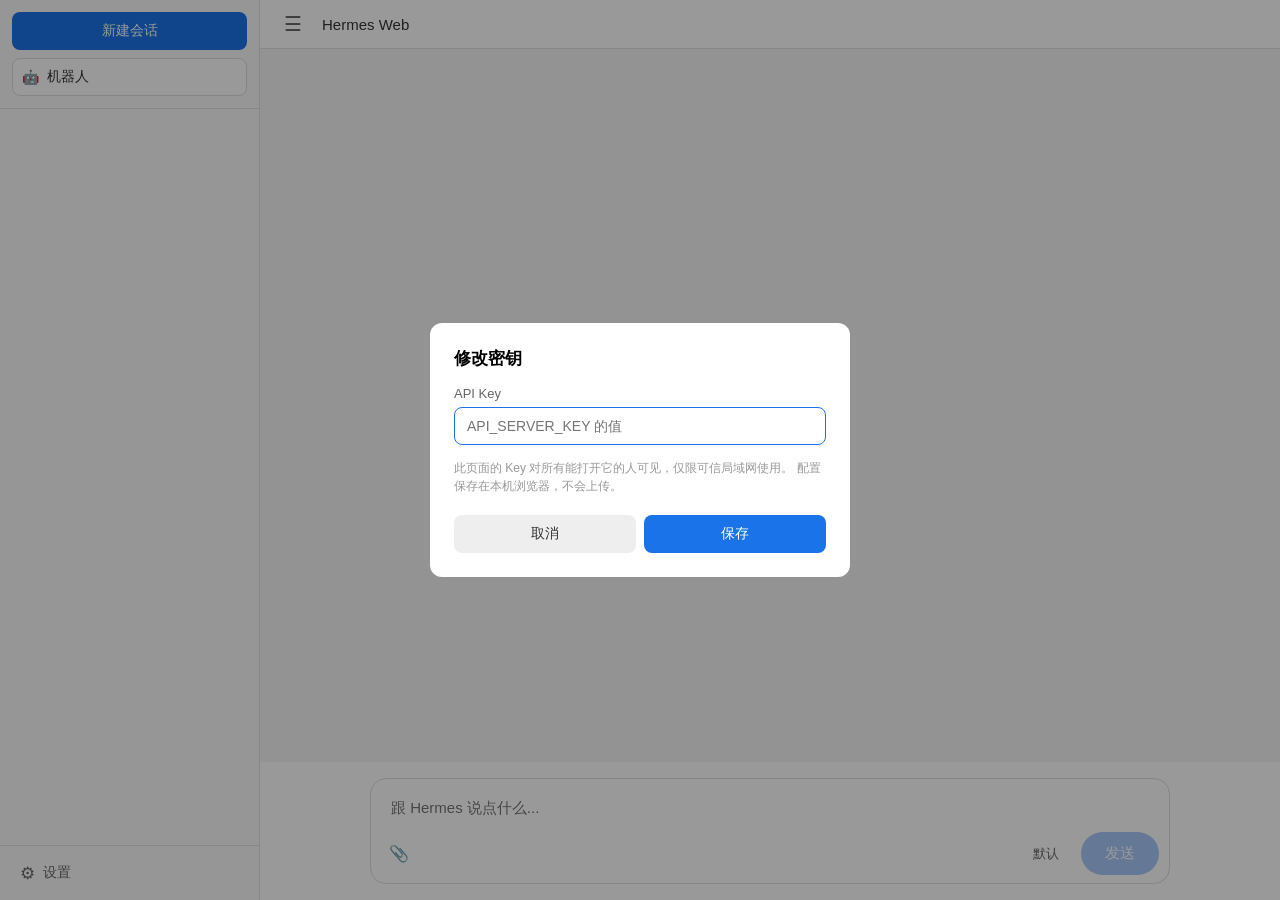
<file: frontend/index.html>
<!DOCTYPE html>
<html lang="zh">
<head>
<meta charset="UTF-8">
<meta name="viewport" content="width=device-width, initial-scale=1.0">
<title>Hermes Web</title>
<link rel="stylesheet" href="css/base.css">
<link rel="stylesheet" href="css/dialog.css">
<link rel="stylesheet" href="css/key-dialog.css">
<link rel="stylesheet" href="css/model-dialog.css">
<link rel="stylesheet" href="css/qqbot.css">
</head><body>

<aside id="sidebar">
  <div id="sidebar-head">
    <button id="new-ws" type="button">新建会话</button>
    <button id="bot-btn" type="button"><span>🤖</span><span>机器人</span><span class="bot-badge" id="bot-badge"></span></button>
  </div>
  <div id="ws-list"></div>

  <div id="sidebar-foot">
    <div id="settings-pop">
      <div class="set-row" id="row-model">
        <span>模型</span>
        <span class="sub" id="model-name"></span>
      </div>
      <div class="set-row" id="row-key">
        <span>密钥</span>
        <span class="arrow">›</span>
      </div>
    </div>
    <button id="gear-btn" type="button">
      <span class="gear-icon">⚙</span><span>设置</span>
    </button>
  </div>
</aside>

<div id="main">
  <header id="topbar">
    <button id="toggle-sidebar" type="button" title="切换侧栏">☰</button>
    <span id="topbar-title">Hermes Web</span>
  </header>

  <div id="chat"><div id="chat-inner"></div></div>

  <div id="input-bar">
    <div id="input-inner">
      <div id="file-chips"></div>
      <div id="input-row">
        <input id="input" type="text" placeholder="跟 Hermes 说点什么..." autocomplete="off">
      </div>
      <div id="btn-row">
        <button id="file-btn" type="button" title="文件" aria-label="上传文件">📎</button>
        <input id="file-input" type="file" multiple hidden>
        <div id="reasoning-wrap">
          <button id="reasoning-btn" type="button" title="推理强度"><span id="reasoning-name">默认</span></button>
          <div id="reasoning-pop"></div>
        </div>
        <button id="send-btn" type="button">发送</button>
      </div>
    </div>
  </div>
</div>

<div id="cfg-mask" class="mask">
  <div id="cfg" class="dialog">
    <h2 id="cfg-title">修改密钥</h2>
    <label>API Key</label>
    <input id="cfg-key" type="password" placeholder="API_SERVER_KEY 的值">
    <div id="cfg-note">
      此页面的 Key 对所有能打开它的人可见，仅限可信局域网使用。
      配置保存在本机浏览器，不会上传。
    </div>
    <div id="cfg-btns" class="dialog-btns">
      <button id="cfg-cancel" class="btn-ghost" type="button">取消</button>
      <button id="cfg-save" class="btn-primary" type="button">保存</button>
    </div>
  </div>
</div>

<div id="model-mask" class="mask">
  <div id="model-box" class="dialog">
    <h2>切换模型</h2>
    <label class="mf-label">供应商</label>
    <div id="model-provider-wrap">
      <input id="model-provider" type="text" autocomplete="off" placeholder="输入名称">
      <span id="provider-arrow" title="展开供应商列表">▼</span>
      <div id="provider-pop"></div>
    </div>
    <div class="mf-gap"></div>
    <label class="mf-label">模型</label>
    <div id="model-select-wrap">
      <input id="model-select" type="text" autocomplete="off" placeholder="输入名称">
      <span id="model-arrow" title="展开模型列表">▼</span>
      <div id="model-pop"></div>
    </div>
    <label class="mf-label">API Key</label>
    <input id="model-key" type="password" autocomplete="off" placeholder="sk-...">
    <label class="mf-label">API 地址</label>
    <input id="model-base" type="text" autocomplete="off" placeholder="https://.../v1">
    <div id="model-btns" class="dialog-btns">
      <button id="model-confirm" class="btn-primary" type="button">确认</button>
      <button id="model-cancel" class="btn-ghost" type="button">取消</button>
    </div>
  </div>
</div>

<!-- QQ 机器人：独立弹窗，盖在聊天上面，关掉就回到原样的聊天页 -->
<div id="bot-mask" class="mask">
  <div id="bot-dialog" role="dialog" aria-modal="true" aria-labelledby="bot-dialog-title">
    <header id="bot-dialog-head">
      <h2 id="bot-dialog-title">🤖 QQ 机器人</h2>
      <button id="bot-close" type="button" title="关闭" aria-label="关闭">×</button>
    </header>

    <div id="bot-dialog-body">
      <div id="bot-cards">
        <div class="bot-card">
          <h3>1. 应用凭据</h3>
          <div class="bot-row">
            <a id="bot-qr-btn" class="btn-primary" href="https://q.qq.com/qqbot/#/"
               target="_blank" rel="noreferrer">打开 QQ 开放平台 ↗</a>
            <span class="bot-hint">去那里新建 / 打开机器人应用，复制 AppID 和 AppSecret 填到下面</span>
          </div>
          <label class="bot-label">AppID</label>
          <input id="bot-app-id" type="text" autocomplete="off" placeholder="10201xxxx">
          <label class="bot-label">AppSecret</label>
          <input id="bot-secret" type="password" autocomplete="off" placeholder="留空则不修改">
        </div>

        <div class="bot-card">
          <h3>2. 私聊授权</h3>
          <div id="bot-authz"></div>
          <label class="bot-label" id="bot-allowed-label">白名单 OpenID（逗号分隔）</label>
          <input id="bot-allowed" type="text" autocomplete="off" placeholder="留空则不额外放行">
          <label class="bot-label">群白名单 group_openid（逗号分隔，可留空）</label>
          <input id="bot-group-allowed" type="text" autocomplete="off">
          <label class="bot-label">home channel（cron / 通知的默认投递 OpenID，可留空）</label>
          <input id="bot-home" type="text" autocomplete="off">
        </div>

        <div class="bot-card">
          <h3>3. 开关</h3>
          <label class="bot-check"><input id="bot-enabled" type="checkbox"> 启用 QQ 机器人</label>
          <label class="bot-check"><input id="bot-markdown" type="checkbox"> Markdown 渲染</label>
          <div class="bot-row">
            <button id="bot-save" class="btn-primary" type="button">保存并重启网关</button>
            <span id="bot-status" class="bot-hint"></span>
          </div>
        </div>

        <div class="bot-card">
          <h3>连接状态</h3>
          <div id="bot-gw" class="bot-hint">读取中…</div>
          <div id="bot-log" class="bot-log"></div>
        </div>

        <div class="bot-card">
          <h3>照这个顺序走</h3>
          <ol class="bot-steps">
            <li>点上面的「打开 QQ 开放平台」，注册开发者并创建一个机器人应用。</li>
            <li>在应用后台勾选权限：C2C 私聊消息、群聊 @ 消息、频道消息、交互按钮。</li>
            <li>把应用的 AppID 和 AppSecret 复制回来，填进「1. 应用凭据」。</li>
            <li>选私聊授权方式 → 勾「启用」→ 保存，网关自动重启并加载新凭据。</li>
            <li>在 QQ 里私聊机器人发一句话测试；陌生人首次发消息会要求配对审批。</li>
          </ol>
          <div class="bot-faq" id="bot-faq">
            <div class="faq-head">一直连不上</div>
            <div class="faq-body">看上面的「连接状态」和日志里 <code>[QQBot:</code> 开头的行。</div>
            <div class="faq-head">提示 app ID already in use</div>
            <div class="faq-body">另一个网关进程占着同一个 AppID，先 <code>hermes gateway stop</code>。</div>
            <div class="faq-head">收到消息没回复</div>
            <div class="faq-body">检查私聊授权是不是拦掉了；群消息必须 @ 机器人。</div>
            <div class="faq-head">AppSecret 从哪里复制</div>
            <div class="faq-body">QQ 开放平台 → 选择应用 → 开发设置 →「机器人」页签里有 AppID / AppSecret。</div>
            <div class="faq-head">还想用手机扫码配置</div>
            <div class="faq-body">那要走 Hermes 官方的扫码向导：<code>hermes gateway setup</code>（选 QQ Bot）或在终端里跑 <code>hermes serve</code> 打开它的 Messaging 页。本页只做手填。</div>
            <div class="faq-head">审批陌生人</div>
            <div class="faq-body"><code>hermes pairing approve &lt;id&gt;</code>，id 会出现在对方的配对提示里。</div>
          </div>
        </div>
      </div>
    </div>
  </div>
</div>

<script type="module" src="js/main.js"></script>
</body>
</html>
</file>
<file: frontend/css/base.css>
/* ============================================================
   Hermes Web 前端公共样式
   ============================================================ */

* { box-sizing: border-box; margin: 0; padding: 0; }
body { font-family: -apple-system, "PingFang SC", "Microsoft YaHei", sans-serif;
       background: #f5f5f5; height: 100vh; display: flex; overflow: hidden; }

/* ---------- 左侧栏 ---------- */
#sidebar { width: 260px; background: #fafafa; border-right: 1px solid #e0e0e0;
           display: flex; flex-direction: column; transition: width .2s; flex-shrink: 0; }
#sidebar.collapsed { width: 0; border-right: none; overflow: hidden; }
#sidebar-head { padding: 12px; border-bottom: 1px solid #e0e0e0; }
#new-ws { width: 100%; padding: 10px; font-size: 14px; border-radius: 8px;
          background: #1a73e8; color: #fff; border: none; cursor: pointer; }
#new-ws:hover { background: #1557b0; }
/* 「机器人」：新建会话下面那一行，样式跟新建会话一致，只是次要一点 */
#bot-btn { width: 100%; margin-top: 8px; padding: 9px; font-size: 14px; border-radius: 8px;
           background: #fff; color: #333; border: 1px solid #ddd; cursor: pointer;
           display: flex; align-items: center; gap: 8px; font-family: inherit; }
#bot-btn:hover { background: #f0f0f0; }
#bot-btn.active { background: #e3f0fd; color: #1a73e8; border-color: #a8c7fa; }
#bot-btn .bot-badge { margin-left: auto; font-size: 11px; color: #999; }
#bot-btn .bot-badge.on { color: #1e8e3e; }
#ws-list { flex: 1; overflow-y: auto; padding: 8px; }
.ws-item { padding: 10px 12px; border-radius: 8px; cursor: pointer; margin-bottom: 4px;
           font-size: 14px; color: #333; display: flex; justify-content: space-between;
           align-items: center; gap: 8px; }
.ws-item:hover { background: #ececec; }
.ws-item.active { background: #e3f0fd; color: #1a73e8; font-weight: 500; }
.ws-title { flex: 1; overflow: hidden; text-overflow: ellipsis; white-space: nowrap; }
.ws-del { opacity: 0; color: #999; font-size: 16px; line-height: 1; padding: 2px 4px;
          border-radius: 4px; background: none; border: none; cursor: pointer; flex-shrink: 0; }
.ws-item:hover .ws-del { opacity: 1; }
.ws-del:hover { background: #ffdddd; color: #d32f2f; }
.ws-empty { padding: 20px 12px; text-align: center; color: #999; font-size: 13px; }

/* ---------- 左下角设置 ---------- */
#sidebar-foot { border-top: 1px solid #e0e0e0; padding: 8px; position: relative; flex-shrink: 0; }
#gear-btn { width: 100%; padding: 10px 12px; background: none; border: none;
            border-radius: 8px; cursor: pointer; display: flex; align-items: center;
            gap: 8px; font-size: 14px; color: #666; text-align: left; font-family: inherit; }
#gear-btn:hover { background: #ececec; }
#gear-btn .gear-icon { font-size: 17px; line-height: 1; }

#settings-pop { position: absolute; left: 8px; right: 8px; bottom: 56px;
                background: #fff; border: 1px solid #e0e0e0; border-radius: 10px;
                box-shadow: 0 4px 16px rgba(0,0,0,.12); padding: 6px;
                display: none; z-index: 60; }
#settings-pop.show { display: block; }
.set-row { padding: 10px 12px; border-radius: 6px; cursor: pointer; font-size: 14px;
           color: #333; display: flex; justify-content: space-between;
           align-items: center; gap: 8px; }
.set-row:hover { background: #f0f0f0; }
.set-row .arrow { color: #bbb; font-size: 13px; }
.set-row .sub { color: #999; font-size: 12px; }

/* ---------- 主区 ---------- */
#main { flex: 1; display: flex; flex-direction: column; min-width: 0; }
#topbar { background: #fff; border-bottom: 1px solid #e0e0e0; display: flex;
          align-items: center; padding: 8px 16px; gap: 12px; }
#toggle-sidebar { background: none; border: none; font-size: 20px; cursor: pointer;
                  color: #666; padding: 4px 8px; border-radius: 6px; }
#toggle-sidebar:hover { background: #f0f0f0; }
#topbar-title { font-size: 15px; color: #333; font-weight: 500;
                overflow: hidden; text-overflow: ellipsis; white-space: nowrap; }

#chat { flex: 1; overflow-y: auto; padding: 20px; }
#chat-inner { max-width: 800px; margin: 0 auto; width: 100%; }
.msg { margin-bottom: 16px; display: flex; }
.msg.user { justify-content: flex-end; }
.bubble { max-width: 80%; padding: 12px 16px; border-radius: 12px; line-height: 1.6;
          font-size: 15px; white-space: pre-wrap; word-break: break-word; }
.msg.user .bubble { background: #1a73e8; color: #fff; }
.msg.assistant .bubble { background: #fff; color: #1a1a1a; box-shadow: 0 1px 2px rgba(0,0,0,.1); }
.msg.system .bubble { background: #fff3cd; color: #856404; font-size: 13px; }
.tool-card { background: #f8f9fa; border: 1px solid #e0e0e0; border-radius: 8px;
             padding: 8px 12px; margin-bottom: 8px; font-size: 13px; color: #666; }
.tool-card.done { border-color: #c8e6c9; background: #f1f8f4; }
.tool-card.fail { border-color: #ffcdd2; background: #fff5f5; color: #c62828; }

/* 输入区：整条不带边框，只有底下一道分隔线 */
#input-bar { padding: 16px; background: #fff; border: none; }
/* 三层：上面附件标签，中间输入框，下面一排按钮 */
#input-inner { max-width: 800px; margin: 0 auto; display: flex; flex-direction: column;
               gap: 4px; border: 1px solid #ddd; border-radius: 16px; padding: 8px 10px; }
#input-row { display: flex; }
#btn-row { display: flex; align-items: center; justify-content: flex-end; gap: 8px; }
/* 附件按钮：贴在输入框这一行最左边，正圆，宽高都等于推理强度按钮的高度 */
#file-btn { --btn-h: calc(13px * 1.2 + 20px);  /* 推理按钮：13px 字号 + 上下 10px 内边距 */
            margin-right: auto; flex-shrink: 0; width: var(--btn-h); height: var(--btn-h);
            padding: 0; border-radius: 50%; font-size: 16px; line-height: 1;
            display: inline-flex; align-items: center; justify-content: center;
            background: none; border: none; color: #666; cursor: pointer; }
#file-btn:hover { background: #ececec; }
#file-btn:disabled { opacity: .45; cursor: default; background: none; }
#file-chips { display: flex; flex-wrap: wrap; gap: 6px; }
#file-chips:empty { display: none; }
.file-chip { display: inline-flex; align-items: center; gap: 6px; max-width: 240px;
             padding: 4px 8px 4px 10px; border-radius: 12px; background: #f1f3f4;
             font-size: 12px; color: #333; }
.file-chip.bad { background: #fdecea; color: #c62828; }
.file-chip .chip-name { overflow: hidden; text-overflow: ellipsis; white-space: nowrap; }
.file-chip .chip-meta { color: #999; flex-shrink: 0; }
.file-chip.bad .chip-meta { color: #c62828; }
.file-chip .chip-x { background: none; border: none; color: #999; font-size: 14px;
                     line-height: 1; padding: 0 2px; cursor: pointer; }
.file-chip .chip-x:hover { color: #d32f2f; }
#reasoning-wrap { position: relative; flex-shrink: 0; }
/* 档位按钮无边框 */
#reasoning-btn { flex-shrink: 0; padding: 10px 14px; border-radius: 24px; font-size: 13px;
                 font-family: inherit; background: none; border: none; color: #666;
                 cursor: pointer; white-space: nowrap; box-shadow: none; outline: none; }
#reasoning-btn:hover { box-shadow: none; background: #ececec; }
#reasoning-btn #reasoning-name { font-weight: 500; }
#reasoning-btn.on { background: #eef4ff; color: #1a73e8; }
/* 上拉框：在按钮正上方 */
#reasoning-pop { position: absolute; left: 0; bottom: calc(100% + 8px); min-width: 100%;
                 background: #fff; border: 1px solid #e0e0e0; border-radius: 10px;
                 box-shadow: 0 6px 20px rgba(0,0,0,.12); padding: 4px;
                 display: none; z-index: 60; }
#reasoning-pop.show { display: block; }
.reasoning-opt { padding: 8px 14px; border-radius: 6px; font-size: 13px; color: #333;
                 cursor: pointer; white-space: nowrap; }
.reasoning-opt:hover { background: #f0f5ff; }
.reasoning-opt.sel { color: #1a73e8; font-weight: 500; }
/* 输入框无边框 */
#input { flex: 1; padding: 12px 10px; border: none; outline: none; background: none;
         font-size: 15px; font-family: inherit; }
/* 发送按钮：浅蓝底，悬停变蓝；不可用时保持浅蓝，只是不响应 hover */
#send-btn { padding: 12px 24px; background: #a8c7fa; color: #fff; border: none;
            border-radius: 24px; font-size: 15px; cursor: pointer; white-space: nowrap; }
#send-btn:hover { background: #1a73e8; }
#send-btn:disabled { background: #a8c7fa; cursor: default; }
#send-btn:disabled:hover { background: #a8c7fa; }
#send-btn.stop { background: #a8c7fa; }
#send-btn.stop:hover { background: #1a73e8; }

@media (max-width: 720px) {
  #sidebar { position: absolute; left: 0; top: 0; bottom: 0; z-index: 50;
             box-shadow: 2px 0 8px rgba(0,0,0,.1); width: 260px; }
  #sidebar.collapsed { width: 0; box-shadow: none; }
  .bubble { max-width: 88%; }
}
</file>
<file: frontend/css/dialog.css>
/* ============================================================
   弹窗公共：遮罩 + 卡片 + 按钮
   ============================================================ */

.mask { position: fixed; inset: 0; background: rgba(0,0,0,.4); display: none;
        align-items: center; justify-content: center; z-index: 100; }
.mask.show { display: flex; }

.dialog { background: #fff; padding: 24px; border-radius: 12px; width: 90%; max-width: 420px; }
.dialog h2 { font-size: 17px; margin-bottom: 16px; }

.dialog-btns { display: flex; gap: 8px; margin-top: 20px; }
.dialog-btns button { flex: 1; padding: 10px; font-size: 14px; border-radius: 8px;
                      border: none; cursor: pointer; }
.btn-primary { background: #1a73e8; color: #fff; }
.btn-primary:disabled { opacity: .5; cursor: default; }
.btn-ghost { background: #eee; color: #333; }
</file>
<file: frontend/css/key-dialog.css>
/* ============================================================
   密钥弹窗：只在 index.html 里用到
   ============================================================ */

#cfg label { display: block; font-size: 13px; color: #666; margin-bottom: 6px; margin-top: 12px; }
#cfg input { width: 100%; padding: 10px 12px; border: 1px solid #ddd; border-radius: 8px;
             font-size: 14px; outline: none; }
#cfg input:focus { border-color: #1a73e8; }
#cfg-note { font-size: 12px; color: #999; margin-top: 14px; line-height: 1.5; }
</file>
<file: frontend/css/model-dialog.css>
/* ============================================================
   模型切换弹窗：只在 index.html 里用到
   ============================================================ */

#model-mask { z-index: 110; }
#model-provider, #model-select, #model-key, #model-base {
  width: 100%; padding: 10px 12px; font-size: 14px;
  border: 1px solid #ddd; border-radius: 8px; margin-bottom: 12px;
  background: #fff; color: #333; box-sizing: border-box; }
.mf-label { display: block; font-size: 12px; color: #888; margin-bottom: 6px; }
.mf-gap { height: 12px; }

/* 供应商 / 模型两行共用的浮层下拉结构 */
#model-provider-wrap, #model-select-wrap { position: relative; }
#model-provider, #model-select { padding-right: 30px; margin-bottom: 0; }
#provider-arrow, #model-arrow { position: absolute; right: 6px; top: 50%; transform: translateY(-50%);
  display: flex; align-items: center; justify-content: center;
  margin: 0; padding: 0; background: none; border: none;
  color: #888; font-size: 12px; line-height: 1;
  cursor: pointer; user-select: none;
  /* 放大点击热区，否则纯箭头太小点不中 */
  width: 24px; height: 28px; z-index: 2; }
#provider-arrow:hover, #model-arrow:hover { color: #1a73e8; }
#provider-pop, #model-pop { position: absolute; left: 0; right: 0; top: 100%; margin-top: 4px;
  background: #fff; border: 1px solid #ddd; border-radius: 8px;
  box-shadow: 0 6px 20px rgba(0,0,0,.12); max-height: 220px; overflow-y: auto;
  display: none; z-index: 130; }
#provider-pop.show, #model-pop.show { display: block; }
.prov-opt { padding: 9px 12px; font-size: 14px; color: #333; cursor: pointer;
            white-space: nowrap; overflow: hidden; text-overflow: ellipsis; }
.prov-opt:hover, .prov-opt.active { background: #f0f5ff; }
.prov-opt.sel { color: #1a73e8; font-weight: 500; }
.prov-empty { padding: 10px 12px; font-size: 13px; color: #aaa; }
.sub.warn { color: #d32f2f; }
</file>
<file: frontend/css/qqbot.css>
/* ============================================================
   QQ 机器人配置弹窗：独立的窗口，盖在聊天页上面，
   关掉之后聊天区原样不动（不占聊天框、不折叠侧栏）
   ============================================================ */

#bot-mask { z-index: 120; }   /* 压在密钥弹窗 / 模型弹窗之上的层级 */

#bot-dialog {
  background: #fff; border-radius: 14px; width: 92%; max-width: 720px;
  max-height: 88vh; display: flex; flex-direction: column;
  box-shadow: 0 12px 40px rgba(0,0,0,.22); overflow: hidden;
}

/* 标题栏：固定不动，只有内容区滚动 */
#bot-dialog-head {
  display: flex; align-items: center; gap: 12px; padding: 14px 18px;
  border-bottom: 1px solid #eee; flex-shrink: 0;
}
#bot-dialog-head h2 { font-size: 16px; color: #222; margin: 0; flex: 1; }
#bot-close { background: none; border: none; font-size: 22px; line-height: 1;
             color: #999; cursor: pointer; padding: 2px 8px; border-radius: 6px; }
#bot-close:hover { background: #f0f0f0; color: #333; }

#bot-dialog-body { overflow-y: auto; padding: 16px 18px 20px; flex: 1; }
#bot-cards { display: flex; flex-direction: column; gap: 12px; }

.bot-card { background: #fff; border: 1px solid #eee; border-radius: 10px; padding: 14px 16px; }
.bot-card h3 { font-size: 14px; color: #333; margin-bottom: 10px; font-weight: 600; }

.bot-label { display: block; font-size: 12px; color: #888; margin: 12px 0 6px; }
.bot-label:first-of-type { margin-top: 0; }
#bot-app-id, #bot-secret, #bot-allowed, #bot-group-allowed, #bot-home {
  width: 100%; padding: 9px 11px; font-size: 14px; border: 1px solid #ddd;
  border-radius: 8px; background: #fff; color: #333; font-family: inherit;
  box-sizing: border-box; }
#bot-app-id:focus, #bot-secret:focus, #bot-allowed:focus,
#bot-group-allowed:focus, #bot-home:focus { outline: none; border-color: #1a73e8; }

.bot-row { display: flex; align-items: center; gap: 12px; flex-wrap: wrap; margin-top: 12px; }
.bot-row .btn-primary { padding: 8px 16px; font-size: 14px; border-radius: 8px;
                        border: none; cursor: pointer; font-family: inherit; }
/* 跳转外链做成按钮样式 */
a.btn-primary { display: inline-block; text-decoration: none; line-height: 1.4; }
a.btn-primary:hover { background: #1557b0; }
.bot-hint { font-size: 12px; color: #888; line-height: 1.6; }
.bot-check { display: flex; align-items: center; gap: 8px; font-size: 14px; color: #333;
             margin-bottom: 8px; cursor: pointer; }

/* 授权方式：一排单选，选中变蓝 */
.authz-opt { display: flex; gap: 10px; align-items: flex-start; padding: 9px 11px;
             border: 1px solid #e0e0e0; border-radius: 8px; margin-bottom: 8px; cursor: pointer; }
.authz-opt:hover { background: #f8f9fa; }
.authz-opt.sel { border-color: #1a73e8; background: #f0f5ff; }
.authz-opt input { margin-top: 3px; flex-shrink: 0; }
.authz-opt .t { font-size: 14px; color: #333; }
.authz-opt .d { font-size: 12px; color: #888; margin-top: 2px; line-height: 1.5; }

/* 网关状态 + 日志 */
.bot-log { margin-top: 8px; max-height: 160px; overflow-y: auto; background: #f8f9fa;
           border: 1px solid #eee; border-radius: 8px; padding: 8px 10px;
           font-family: ui-monospace, Consolas, monospace; font-size: 12px;
           color: #444; white-space: pre-wrap; line-height: 1.5; }
.bot-log:empty::before { content: "还没有日志"; color: #bbb; }

/* 步骤 + FAQ */
.bot-steps { padding-left: 18px; font-size: 13px; color: #555; line-height: 1.8; }
.bot-steps a { color: #1a73e8; }
.bot-faq { margin-top: 8px; }
.bot-faq .faq-head { font-size: 13px; color: #333; font-weight: 500; cursor: pointer;
                     padding: 6px 0; border-top: 1px solid #f0f0f0; }
.bot-faq .faq-body { display: none; font-size: 12px; color: #777; line-height: 1.7;
                     padding: 0 0 6px 12px; }
.bot-faq .faq-head.open + .faq-body { display: block; }
.bot-card code { background: #f1f3f4; border-radius: 4px; padding: 0 4px; font-size: 12px; }

/* 窄屏：全屏铺开，别留一圈空白 */
@media (max-width: 600px) {
  #bot-dialog { width: 100%; max-width: none; max-height: 100vh; height: 100vh;
                border-radius: 0; }
}
</file>
